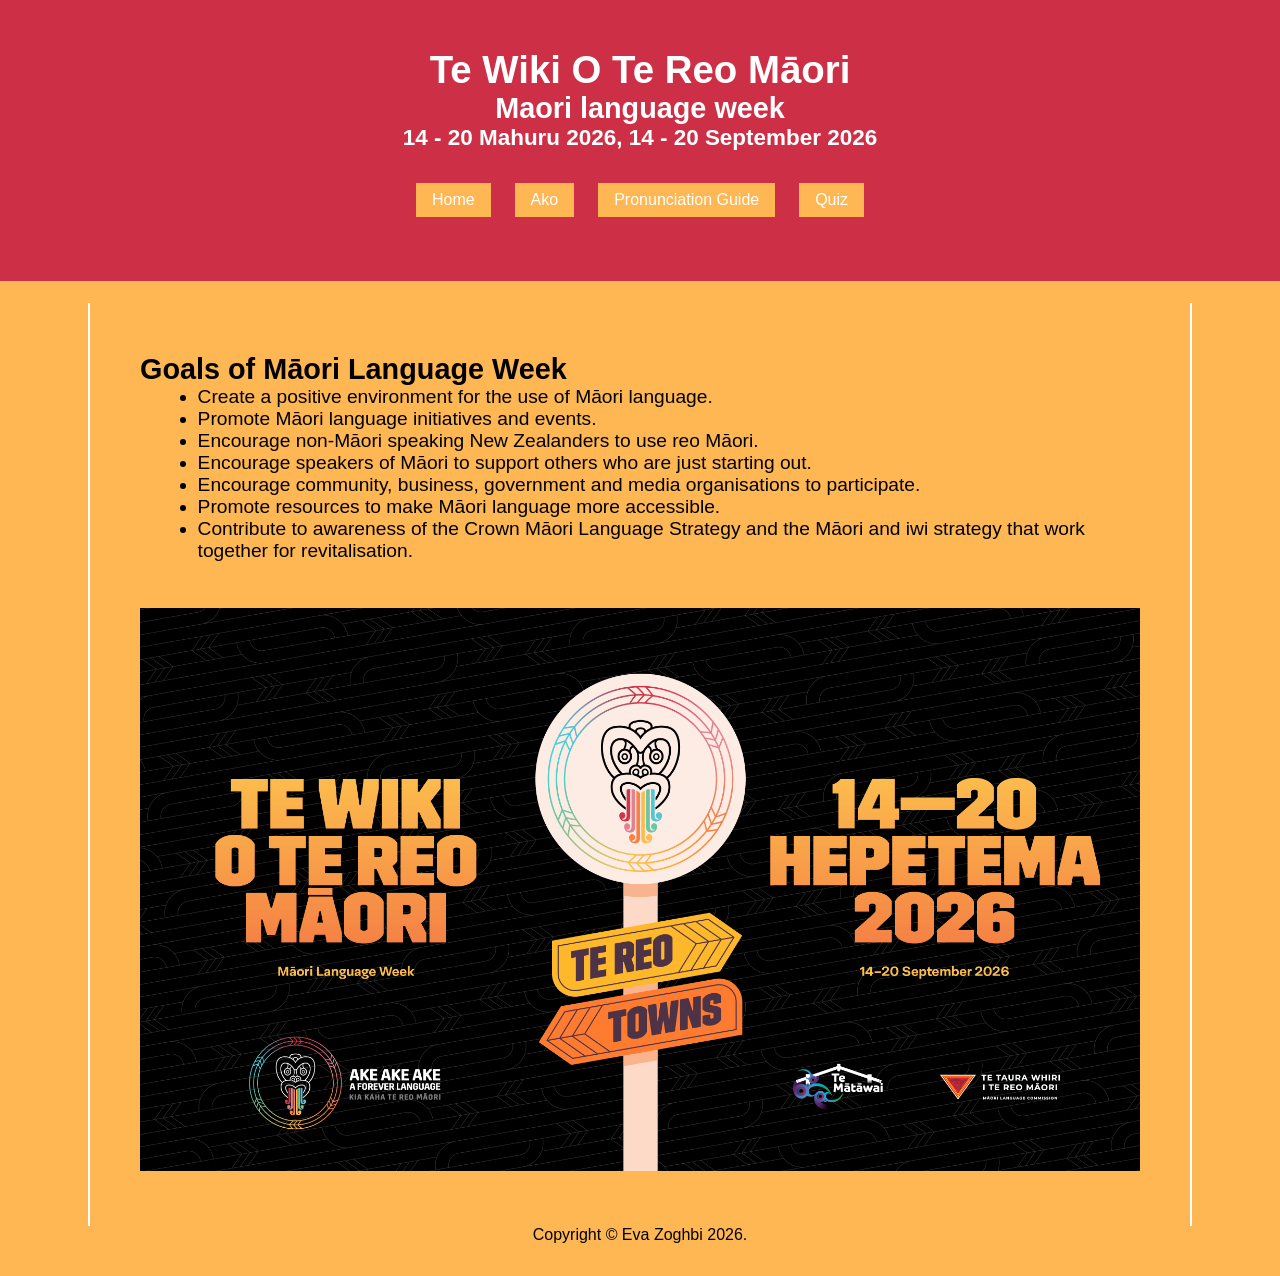
<file: index.html>
<!doctype html>
<html lang="en">
    
    <!-- *****************************
         Author: Eva Zoghbi
         Creation date: 17 August 2026
         ***************************** -->
    
<head>
    <title>Te Wiki O Te Reo M&amacr;ori</title>
    <meta charset="UTF-8">
    <meta name="viewport" content="width=device-width, initial-scale=1">
    
    <link href="stylesheet.css" rel="stylesheet">
    
</head>
    
<body>

    <header>
        <div>
            <h1>Te Wiki O Te Reo M&amacr;ori</h1>
            <h2>Maori language week</h2>
            <h3>14 - 20 Mahuru 2026, 14 - 20 September 2026</h3>
        </div>

        <nav> <!-- Navigation menu -->
            <a href="index.html">Home</a>
            <a href="ako.html">Ako</a>
            <a href="pronunciation-guide.html">Pronunciation Guide</a>
            <a href="quiz.html">Quiz</a>
        </nav>
    </header>
    
<main>
    <section>
        
        <article class="goals">
            <h2>Goals of Māori Language Week</h2>
        <ul>
            <li class="goals-list">Create a positive environment for the use of M&amacr;ori language.</li>
            <li class="goals-list">Promote M&amacr;ori language initiatives and events.</li>
            <li class="goals-list">Encourage non-M&amacr;ori speaking New Zealanders to use reo Māori.</li>
            <li class="goals-list">Encourage speakers of M&amacr;ori to support others who are just starting out.</li>
            <li class="goals-list">Encourage community, business, government and media organisations to participate.</li>
            <li class="goals-list">Promote resources to make Māori language more accessible.</li>
            <li class="goals-list">Contribute to awareness of the Crown Māori Language Strategy and the M&amacr;ori and iwi strategy that work together for revitalisation.</li>
        </ul>
        </article>
        
        <article>
            <img src="images/Reo_Towns_Te_Wiki_Wallpaper.jpg">
        </article>

    </section>
</main>

<footer>
    <p>Copyright &copy; Eva Zoghbi 2026.</p>
</footer>
     
</body>
</html>
</file>
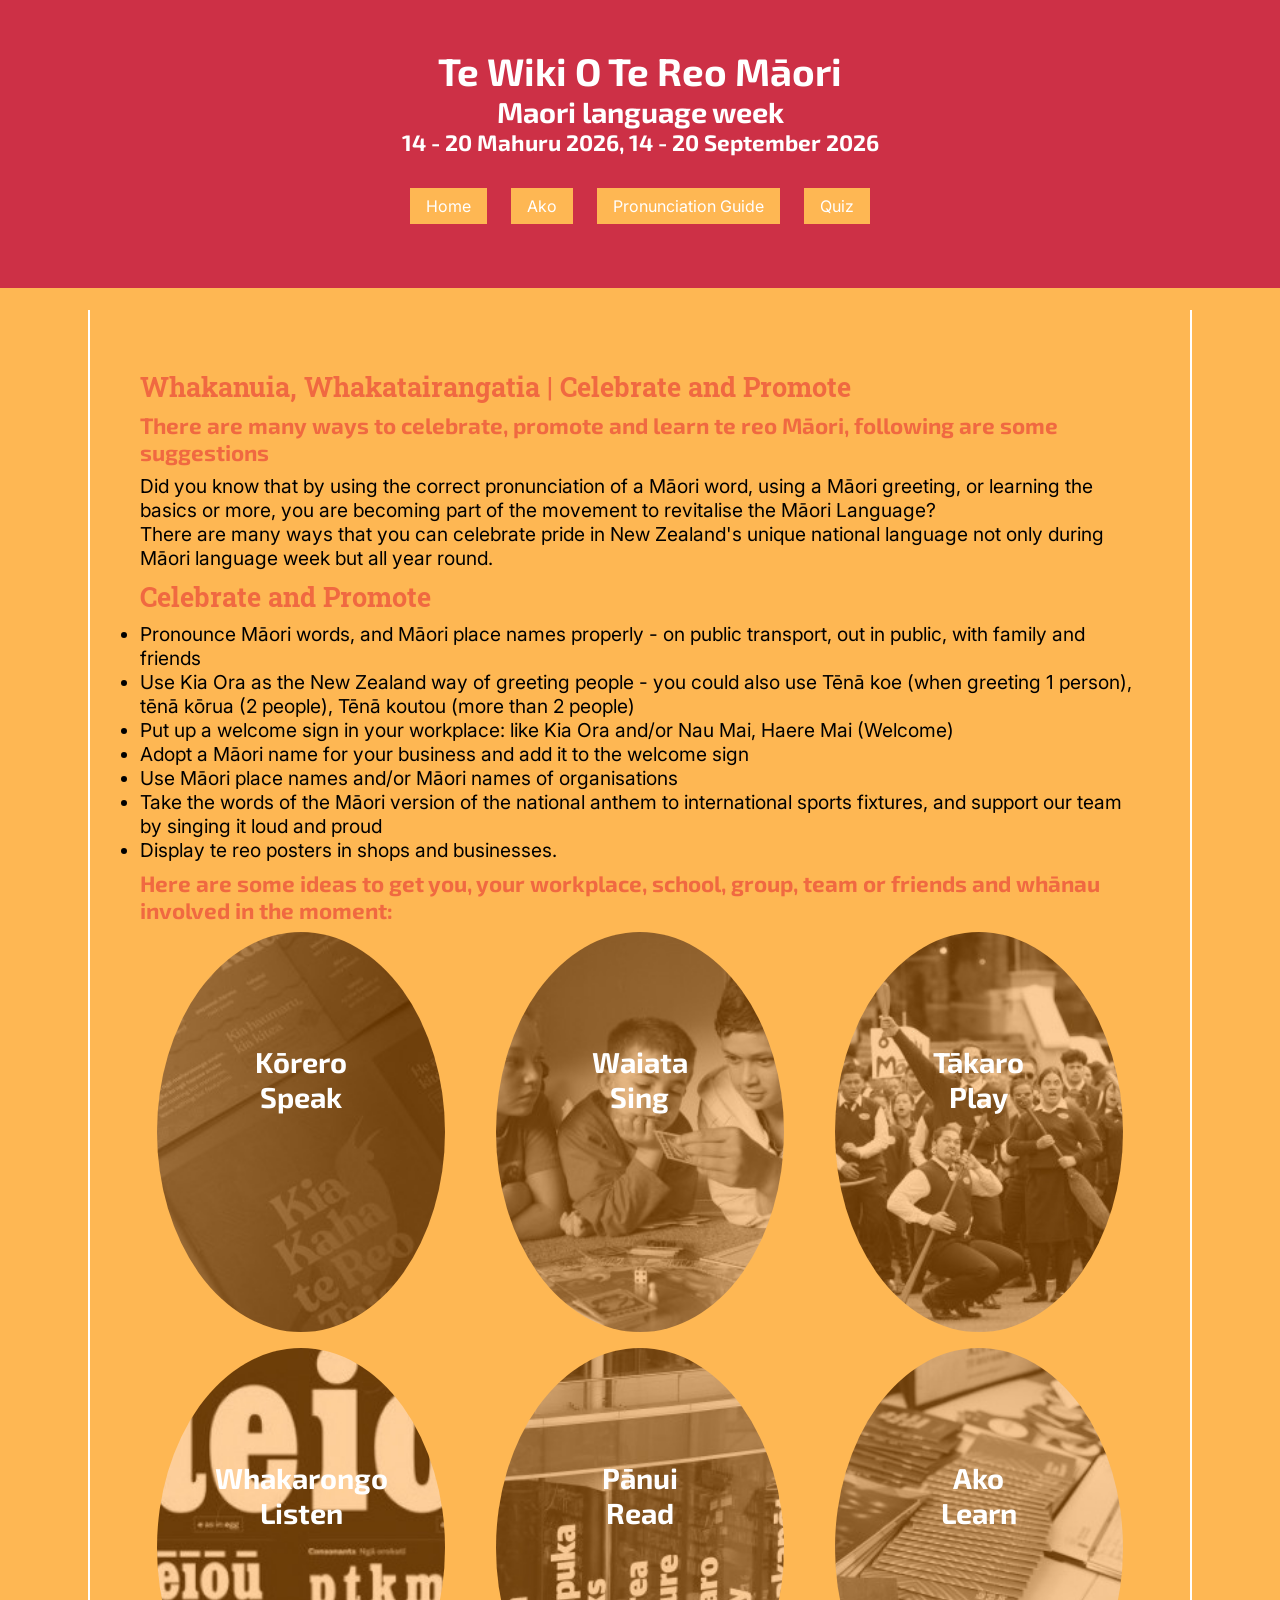
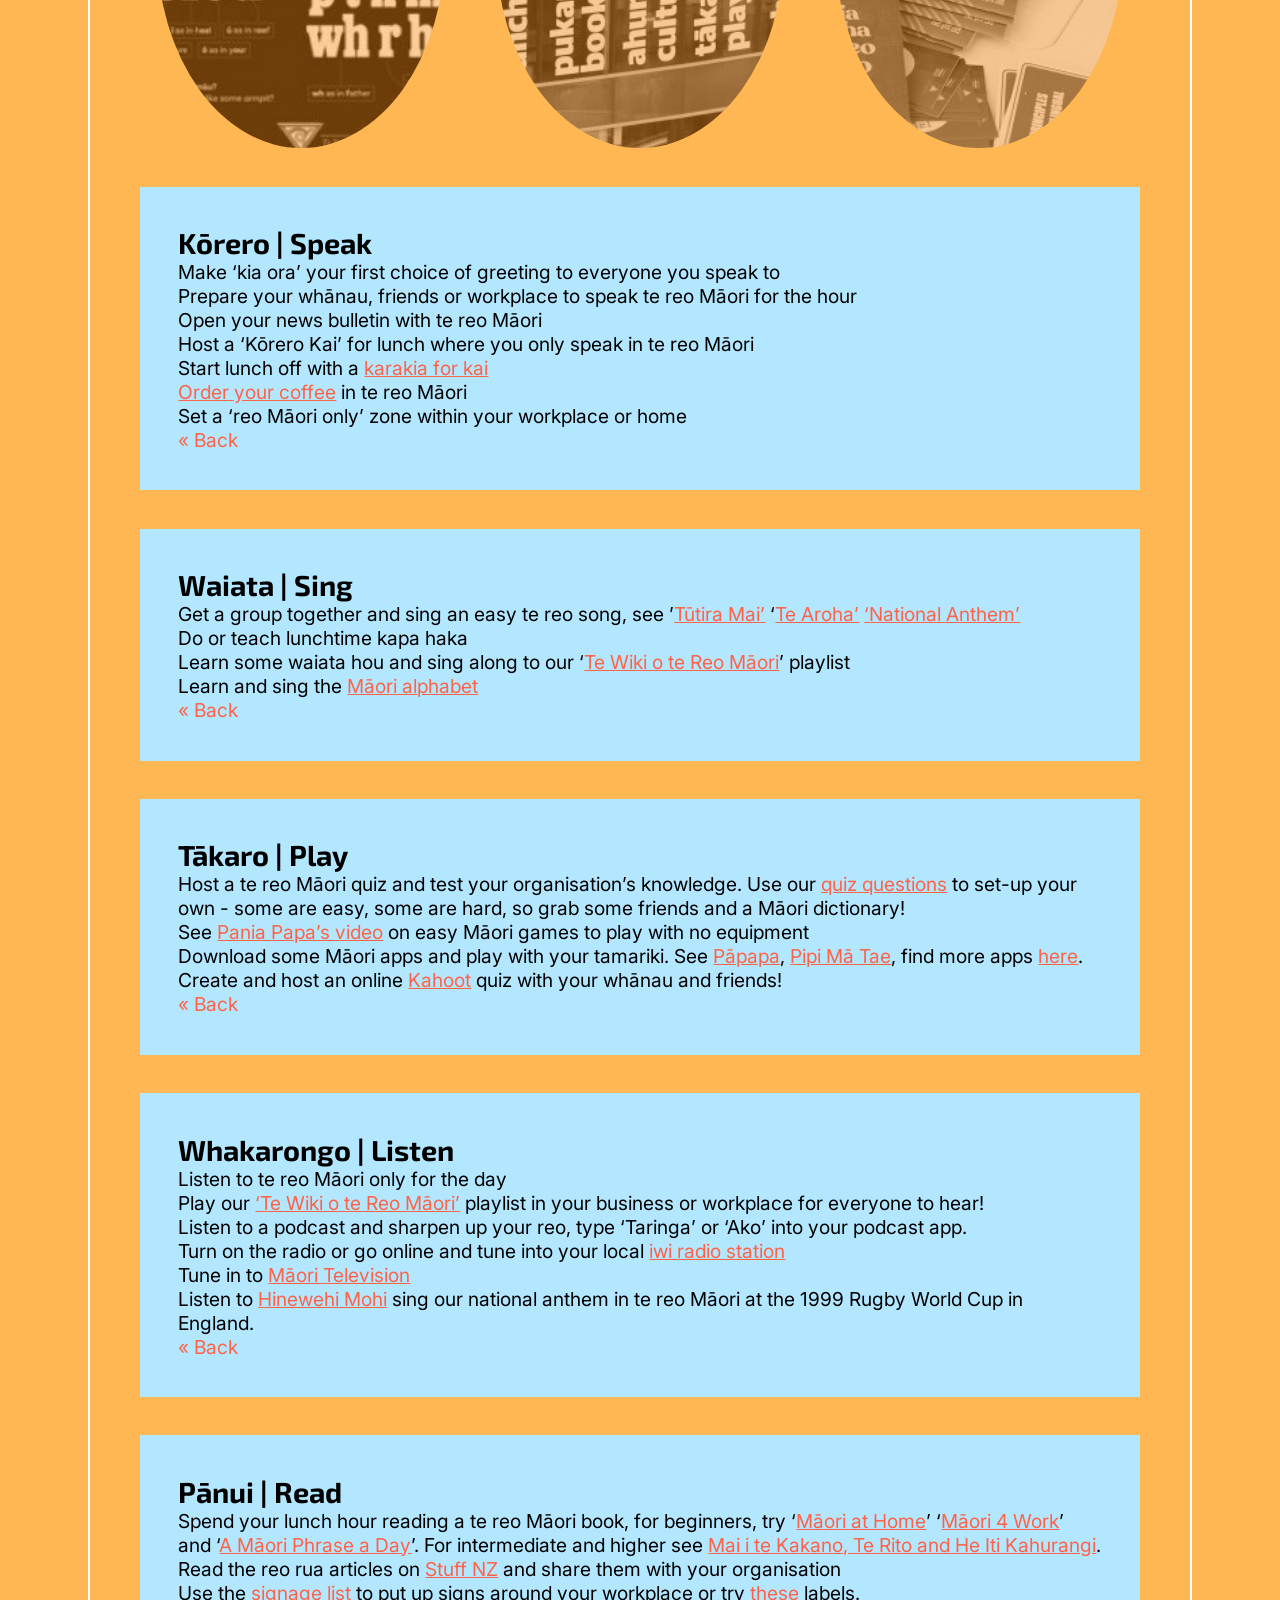
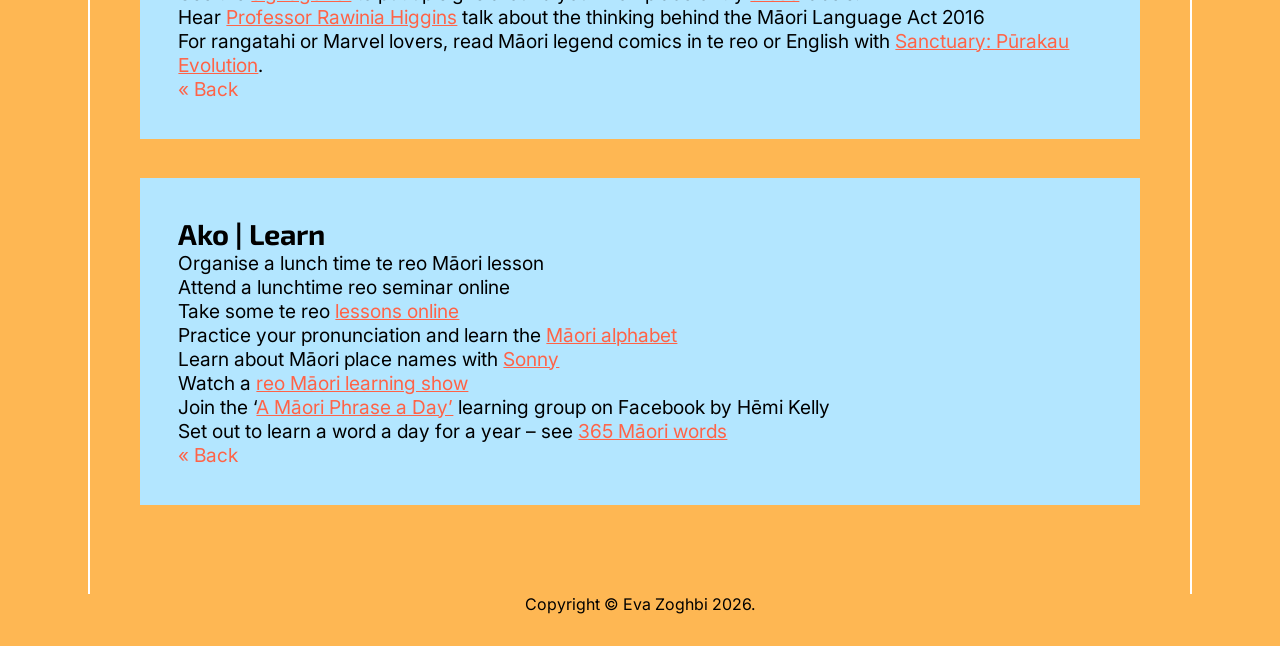
<file: ako.html>
<!DOCTYPE html>
<html lang="mi"> <!-- Māori language. -->
    
    <!-- *****************************
         Author: Eva Zoghbi
         Creation date: 2 August 2026
         ***************************** 
    -->
    
<head>
    <title>Te Wiki O Te Reo Māori</title>
    <meta charset="UTF-8">
    <meta name="viewport" content="width=device-width, initial-scale=1">
    
    <link rel="preconnect" href="https://fonts.googleapis.com">
    <link rel="preconnect" href="https://fonts.gstatic.com" crossorigin>
    <link href="https://fonts.googleapis.com/css2?family=Exo+2:ital,wght@0,100..900;1,100..900&family=Inter:ital,opsz,wght@0,14..32,100..900;1,14..32,100..900&family=Roboto+Slab:wght@100..900&display=swap" rel="stylesheet">
    
    <link href="stylesheet.css" rel="stylesheet">
  
</head>   
    
<body>

    <header>
        <div>
            <h1>Te Wiki O Te Reo Māori</h1>
            <h2>Maori language week</h2>
            <h3>14 - 20 Mahuru 2026, 14 - 20 September 2026</h3>
        </div>

        <nav> <!-- Navigation menu -->
            <a href="index.html">Home</a>
            <a href="ako.html">Ako</a>
            <a href="pronunciation-guide.html">Pronunciation Guide</a>
            <a href="quiz.html">Quiz</a>
        </nav>
    </header>
    
<main>
    <section class="celebrate">
        <article>
            <h1>Whakanuia, Whakatairangatia | Celebrate and Promote</h1>

            <h3>There are many ways to celebrate, promote and learn te reo M&amacr;ori, following are some suggestions</h3>

            <p>Did you know that by using the correct pronunciation of a M&amacr;ori word, using a M&amacr;ori greeting, or learning the basics or more, you are becoming part of the movement to revitalise the M&amacr;ori Language?</p>

            <p>There are many ways that you can celebrate pride in New Zealand's unique national language not only during Māori language week but all year round.</p>

            <h1>Celebrate and Promote</h1>
            
            <ul class="intro-list">
                <li>Pronounce M&amacr;ori words, and M&amacr;ori place names properly - on public transport, out in public, with family and friends</li>
                <li>Use Kia Ora as the New Zealand way of greeting people - you could also use Tēnā koe (when greeting 1 person), tēnā kōrua (2 people), Tēnā koutou (more than 2 people)</li>
                <li>Put up a welcome sign in your workplace: like Kia Ora and/or Nau Mai, Haere Mai (Welcome)</li>
                <li>Adopt a M&amacr;ori name for your business and add it to the welcome sign</li> 
                <li>Use M&amacr;ori place names and/or M&amacr;ori names of organisations</li>
                <li>Take the words of the Māori version of the national anthem to international sports fixtures, and support our team by singing it loud and proud</li>
                <li>Display te reo posters in shops and businesses.</li>
            </ul>
        </article>
        
        <article>
            <h3 class="ideas">
              Here are some ideas to get you, your workplace, school, group, team or friends and whānau involved in the moment:</h3>

            <div class="ideas-grid">

                    <a href="#kōrero" class="tahi">
                        <h2>
                            Kōrero
                            <br />
                            Speak
                        </h2>
                    </a>

                    <a href="#waiata" class="rua">
                        <h2>
                            Waiata
                            <br />
                            Sing
                        </h2>
                    </a>

                    <a href="#tākaro" class="toru">
                        <h2>
                            Tākaro
                            <br />
                            Play
                        </h2>
                    </a>

                    <a href="#whakarongo" class="wha">
                        <h2>
                            Whakarongo
                            <br />
                            Listen
                        </h2>
                    </a>

                    <a href="#pānui" class="rima">
                        <h2>
                            Pānui
                            <br />
                            Read
                        </h2>
                    </a>
                    
                    <a href="#ako" class="ono">
                        <h2>
                            Ako
                            <br />
                            Learn
                        </h2>
                    </a>

            </div>
        </article>
        
        <article>

            <div class="ideas-block">
                <h2 id="kōrero">Kōrero | Speak</h2>
                <ul>
                    <li>Make ‘kia ora’ your first choice of greeting to everyone you speak to</li>
                    <li>Prepare your whānau, friends or workplace to speak te reo Māori for the hour</li>
                    <li>Open your news bulletin with te reo Māori</li>
                    <li>Host a ‘Kōrero Kai’ for lunch where you only speak in te reo Māori</li>
                    <li>Start lunch off with a <a rel="noopener" href="https://www.youtube.com/playlist?list=PL6B9BBC669E894E3D" target="_blank">karakia for kai</a>
                    </li>
                    <li>
                    <a rel="noopener" href="https://tetaurawhiri.govt.nz/rauemi-a-ipurangi/rauemi/kawhe/" target="_blank">Order your coffee</a> in te reo Māori</li>
                    <li>Set a ‘reo Māori only’ zone within your workplace or home</li>
                </ul>
                <a class="backlink" href="#ideas-start">&laquo; Back</a>
            </div>

            <div class="ideas-block">
                <h2 id="waiata">Waiata | Sing</h2>
                <ul>
                    <li>Get a group together and sing an easy te reo song, see ’<a rel="noopener" href="https://www.youtube.com/watch?v=fLq9xGxFGnQ" target="_blank">Tūtira Mai’</a> ‘<a rel="noopener" href="https://www.youtube.com/watch?v=uefJdSCkzPo" target="_blank">Te Aroha’</a> <a rel="noopener" href="https://www.youtube.com/watch?v=Z2ToGR1Sb98" target="_blank">‘National Anthem’</a>
                    </li>
                    <li>Do or teach lunchtime kapa haka</li>
                    <li>Learn some waiata hou and sing along to our ‘<a rel="noopener" href="https://open.spotify.com/playlist/5REACIoyxsgA07zGPTgxjd?si=OZTH36T9Quy_OtfSgTCrug" target="_blank">Te Wiki o te Reo Māori</a>’ playlist</li>
                    <li>Learn and sing the <a rel="noopener" href="https://purarangi.twoa.ac.nz/?fbclid=IwAR1LZ9u-KusBwdNvhUJF0g0aBV4DSne_AJ0-f-W0A2v3BgWDWhrOSQ52Q88" target="_blank">Māori alphabet</a>
                    </li>
                </ul>
                <a class="backlink" href="#ideas-start">&laquo; Back</a>
            </div>

            <div class="ideas-block">
                <h2 id="tākaro">Tākaro | Play</h2>
                <ul>
                    <li>Host a te reo Māori quiz and test your organisation’s knowledge. Use our <a rel="noopener" href="https://d3n8a8pro7vhmx.cloudfront.net/tetaurawhiri/pages/43/attachments/original/1598936890/Nau-mai-ki-te-Wiki-o-te-Reo-Maori-Uiui-Whakangahau.docx?1598936890" target="_blank">quiz questions</a> to set-up your own - some are easy, some are hard, so grab some friends and a Māori dictionary!</li>
                    <li>See <a rel="noopener" href="https://www.facebook.com/watch/live/?v=2657481541041820&amp;ref=search" target="_blank">Pania Papa’s video</a> on easy Māori games to play with no equipment</li>
                    <li>Download some Māori apps and play with your tamariki. See <a rel="noopener" href="https://play.google.com/store/apps/dev?id=6872636093325420402&amp;hl=en" target="_blank">Pāpapa</a>, <a rel="noopener" href="https://apps.apple.com/nz/app/tae-colours/id1194827736" target="_blank">Pipi Mā Tae</a>, find more apps <a rel="noopener" href="https://subjectguides.ara.ac.nz/maorilanguage/apps" target="_blank">here</a>.</li>
                    <li>Create and host an online <a rel="noopener" href="https://kahoot.com" target="_blank">Kahoot</a> quiz with your whānau and friends!</li>
                </ul>
                <a class="backlink" href="#ideas-start">&laquo; Back</a>
            </div>

            <div class="ideas-block">
                <h2 id="whakarongo">Whakarongo | Listen</h2>
                <ul>
                    <li>Listen to te reo Māori only for the day</li>
                    <li>Play our <a rel="noopener" href="https://open.spotify.com/playlist/5REACIoyxsgA07zGPTgxjd?si=OZTH36T9Quy_OtfSgTCrug" target="_blank">‘Te Wiki o te Reo Māori’</a> playlist in your business or workplace for everyone to hear!</li>
                    <li>Listen to a podcast and sharpen up your reo, type ‘Taringa’ or ‘Ako’ into your podcast app.<br>Turn on the radio or go online and tune into your local <a rel="noopener" href="http://www.irirangi.net/iwi-stations.aspx" target="_blank">iwi radio station</a>
                    </li>
                    <li>Tune in to <a rel="noopener" href="https://www.maoritelevision.com/" target="_blank">Māori Television</a>
                    </li>
                    <li>Listen to <a rel="noopener" href="https://www.youtube.com/watch?v=3Wt7WGkhsDs" target="_blank">Hinewehi Mohi</a> sing our national anthem in te reo Māori at the 1999 Rugby World Cup in England.</li>
                </ul>
                <a class="backlink" href="#ideas-start">&laquo; Back</a>
            </div>

            <div class="ideas-block">
                <h2 id="pānui">Pānui | Read</h2>
                <ul>
                    <li>Spend your lunch hour reading a te reo Māori book, for beginners, try ‘<a rel="noopener" href="https://www.penguin.co.nz/books/maori-at-home-9780143771470" target="_blank">Māori at Home</a>’ ‘<a rel="noopener" href="https://www.penguin.co.nz/books/maori-at-work-9780143773344" target="_blank">Māori 4 Work</a>’ and ‘<a rel="noopener" href="https://www.penguin.co.nz/books/maori-at-work-9780143773344" target="_blank">A Māori Phrase a Day</a>’. For intermediate and higher see <a rel="noopener" href="https://www.wananga.com/books.html" target="_blank">Mai i te Kakano, Te Rito and He Iti Kahurangi</a>.</li>
                    <li>Read the reo rua articles on <a rel="noopener" href="https://www.stuff.co.nz/pou-tiaki" target="_blank">Stuff NZ</a> and share them with your organisation</li>
                    <li>Use the <a rel="noopener" href="https://www.tetaurawhiri.govt.nz/ako/bilingual-signage/" target="_blank">signage list</a> to put up signs around your workplace or try <a rel="noopener" href="https://tetaurawhiri.govt.nz/rauemi-a-ipurangi/rauemi/everyday-labels/" target="_blank">these</a> labels.</li>
                    <li>Hear <a rel="noopener" href="https://www.victoria.ac.nz/capital-thinking/te-reo" target="_blank">Professor Rawinia Higgins</a> talk about the thinking behind the Māori Language Act 2016</li>
                    <li>For rangatahi or Marvel lovers, read Māori legend comics in te reo or English with <a rel="noopener" href="https://www.sanctuary.maori.nz/bundles/te-reo-maori" target="_blank">Sanctuary: Pūrakau Evolution</a>.</li>
                </ul>
                <a class="backlink" href="#ideas-start">&laquo; Back</a>
            </div>

            <div class="ideas-block">
                <h2 id="ako">Ako | Learn</h2>
                <ul>
                    <li>Organise a lunch time te reo Māori lesson</li>
                    <li>Attend a lunchtime reo seminar online</li>
                    <li>Take some te reo <a rel="noopener" href="http://www.tokureo.maori.nz/index.cfm/1,188,0,43,html/Series1" target="_blank">lessons online</a>
                    </li>
                    <li>Practice your pronunciation and learn the <a rel="noopener" href="https://purarangi.twoa.ac.nz/?fbclid=IwAR1LZ9u-KusBwdNvhUJF0g0aBV4DSne_AJ0-f-W0A2v3BgWDWhrOSQ52Q88" target="_blank">Māori alphabet</a>
                    </li>
                    <li>Learn about Māori place names with <a rel="noopener" href="https://vm.tiktok.com/JjCmU3F/" target="_blank">Sonny</a>
                    </li>
                    <li>Watch a <a rel="noopener" href="http://www.tokureo.maori.nz" target="_blank">reo Māori learning show</a>
                    </li>
                    <li>Join the ‘<a rel="noopener" href="https://www.facebook.com/groups/263436354660573" target="_blank">A Māori Phrase a Day’</a> learning group on Facebook by Hēmi Kelly</li>
                    <li>Set out to learn a word a day for a year – see <a rel="noopener" href="https://nzhistory.govt.nz/culture/maori-language-week/365-maori-words" target="_blank">365 Māori words</a>
                    </li>
                </ul>
                <a class="backlink" href="#ideas-start">&laquo; Back</a>
            </div>

        </article>
        
    </section>
</main>

<footer>
    <p>Copyright &copy; Eva Zoghbi 2026.</p>
</footer>
     
</body>
</html>
</file>
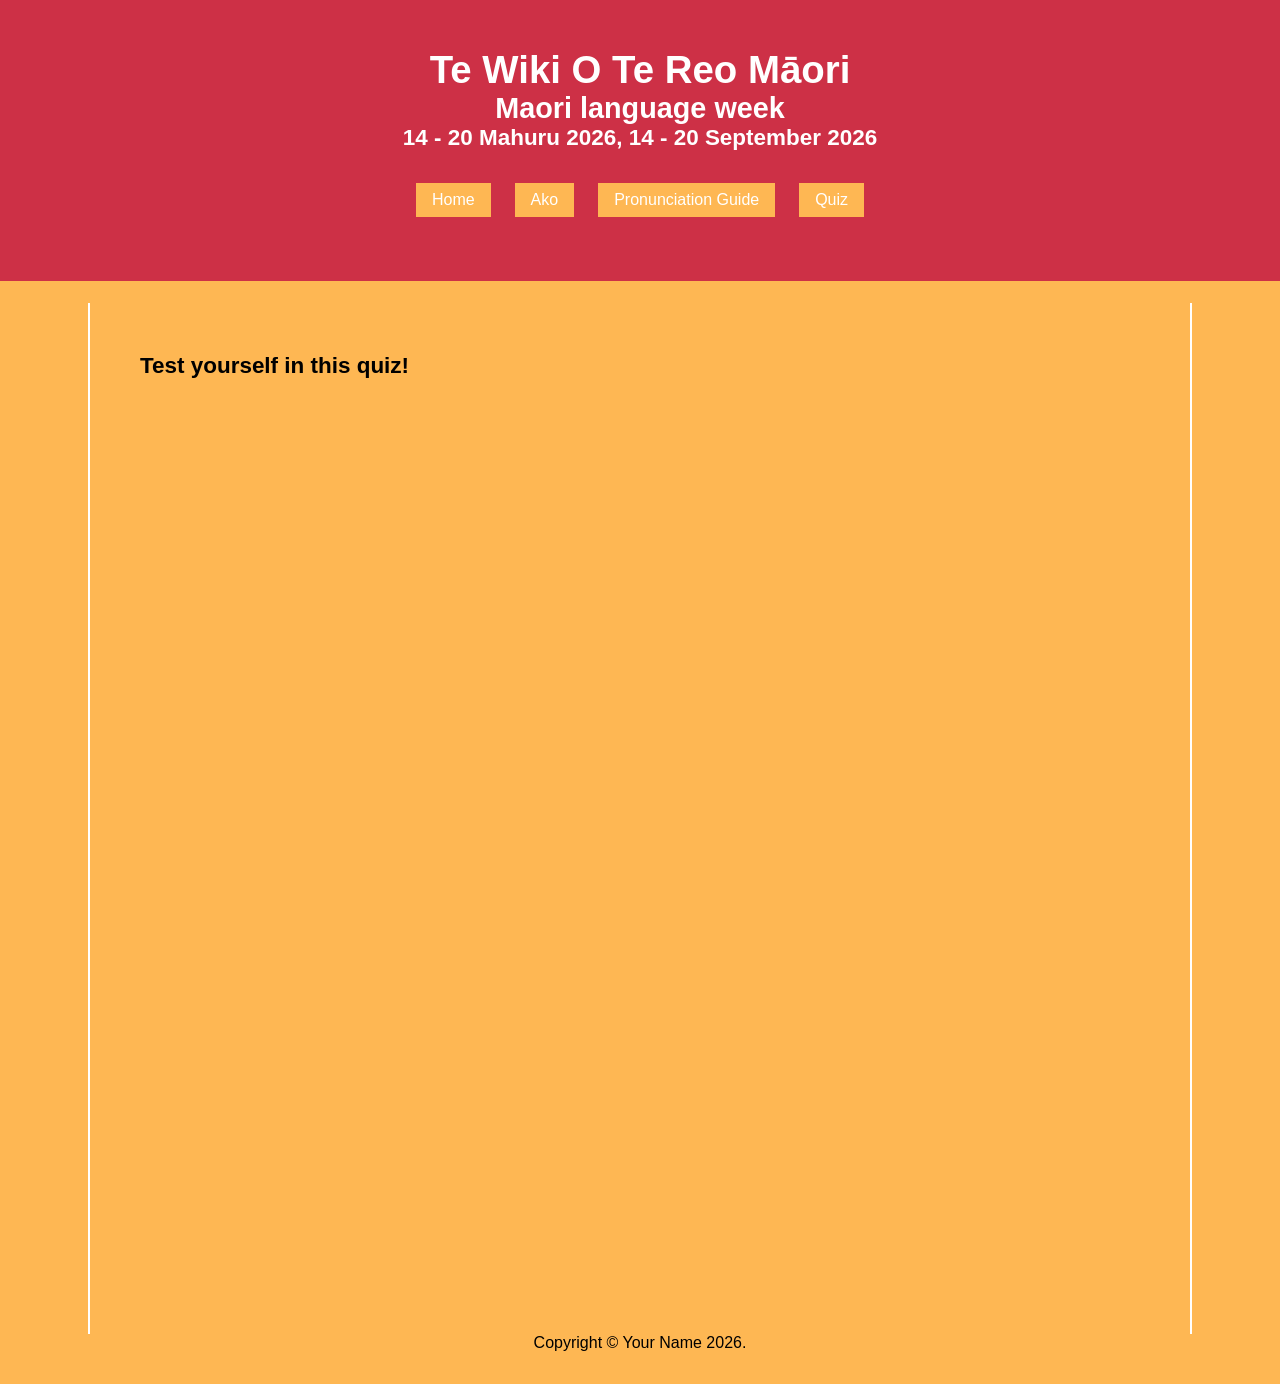
<file: quiz.html>
<!doctype html>
<html lang="en">
    
    <!-- *****************************
         Author: Your name
         Creation date: 2 August 2026
         ***************************** -->
    
<head>
    <title>Te Wiki O Te Reo Māori</title>
    <meta charset="UTF-8">
    <meta name="viewport" content="width=device-width, initial-scale=1">
    
    <link href="stylesheet.css" rel="stylesheet">
    
</head>   
    
<body>

     <header>
        <div>
            <h1>Te Wiki O Te Reo Māori</h1>
            <h2>Maori language week</h2>
            <h3>14 - 20 Mahuru 2026, 14 - 20 September 2026</h3>
        </div>

        <nav> <!-- Navigation menu -->
            <a href="index.html">Home</a>
            <a href="ako.html">Ako</a>
            <a href="pronunciation-guide.html">Pronunciation Guide</a>
            <a href="quiz.html">Quiz</a>
        </nav>
    </header>
    
<main class="page">
        <section>
            <article class="quiz">
                <h1>Test yourself in this quiz!</h1>
                
                <iframe src="https://docs.google.com/forms/d/e/1FAIpQLSfjsasl2h87CtL6pKDPQ5-rsap_9fUpXYqKv7aXEO1KAWlRSQ/viewform?embedded=true" height="900" frameborder="0" marginheight="0" marginwidth="0">Loading…</iframe>

            </article>
        </section>
</main>

<footer>
    <p>Copyright &copy; Your Name 2026.</p>
</footer>
     
</body>
</html>
</file>
<file: stylesheet.css>
/*
    Author: Eva Zoghbi
    Creation date: 17 August 2026
*/

*{
    margin: 0;
    padding: 0;
    box-sizing: boarderbox;
}

@import url('https://fonts.googleapis.com/css2?family=Exo+2:ital,wght@0,100..900;1,100..900&family=Inter:ital,opsz,wght@0,14..32,100..900;1,14..32,100..900&family=Roboto+Slab:wght@100..900&display=swap');

/* ==== Typography ========== */

body {
    font-family: "Inter", sans-serif; 
    font-size: 1.2rem;
    background-color:  #feb753;
}

h1,h2,h3{
    font-family: "Exo 2", sans-serif;
}

/* ==== Page layout ========== */

header {
    background-color: #cd3046;
    text-align: center;
    padding: 3rem 0;
    color: #fff;
    margin-bottom: 1.4rem;
}

main {
  max-width: 1000px;
  margin: 0 auto;
  padding: 2.6em;
  border-left: solid 2px #fff; /* white border */
  border-right: solid 2px #fff; /* white border */
}

footer {
    font-size: 1rem;
    text-align: center;
    margin-bottom: 2rem;
}


/* === Navigation ============ */

nav {
    margin: 2rem 0 1rem 0;
    display: flex;
    justify-content: center;
    gap: 1.5rem;
}

nav a {
    color: #fff;
    font-size: 1rem;
    text-decoration: none;
    background-color: #feb753;
    padding:.5rem 1rem .5rem 1rem;
}

nav a:hover {
    text-decoration: underline;
    background-color: #049721;
} 

/* === Main Content area ============ */

main img {
    width: 100%;
}

.goals {
    margin-bottom: 2.4em;
}

.goals-list {
    margin-left: 3em;
}

.goals-list li {
    margin-bottom: 0.5em;
}


/* === Ako Page ============ */

.celebrate h1, .celebbrate h3 {
    font-family: "Roboto Slab", sans-serif;
}
.celebrate h1 {
    font-size: 1.7rem;
    margin: 0.5rem 0;
    color: #f06941;
}
.celebrate h3 {
    font-size: 1.4rem;
    margin: 0.5rem 0;
    color: #f06941;
}

.ideas-grid {
    display: grid;
    grid-template-columns: repeat(auto-fit, minmax(18rem, 1fr));
    gap: 1rem;
    align-items: center;
    max-width: 1000px;
}

.ideas-grid a {
    color: #fff;
    text-decoration: none;
    padding-top: 7rem;
    width: 18rem;
    height: 18rem;
    text-align: center;
    place-self: center;
    border-radius: 50%;
}

.ideas-grid a:hover {
    text-decoration: underline;
    opacity: 0.8;
    color: beige;
}

.tahi {
    background: url(images/bg-rauemi.jpg) no-repeat center center;
    background-size: cover;

}
.rua {
    background: url(images/Card-game-tamariki.jpg) no-repeat center center;
    background-size: cover;

}
.toru {
    background: url(images/haka.jpg) no-repeat center center;
    background-size: cover;

}
.wha {
    background: url(images/pronunciation-guide.jpg) no-repeat center center;
    background-size: cover;

}
.rima {
    background: url(images/Te-Wiki.jpeg) no-repeat center center;
    background-size: cover;

}
.ono {
    background: url(images/Sign-ups.jpg) no-repeat center center;
    background-size: cover;
}

/* ===== Ideas List ====================== */

.ideas-block {
    background-color: #b3e6ff;
    padding: 2em;
    margin: 2em 0;
}

.ideas-block ul {
    list-style-type: none;
}

.ideas-block a {
   color: tomato;
}

.ideas-block a:hover {
   color: #cd3046;

}

.backlink {
    text-decoration: none;
}
</file>
